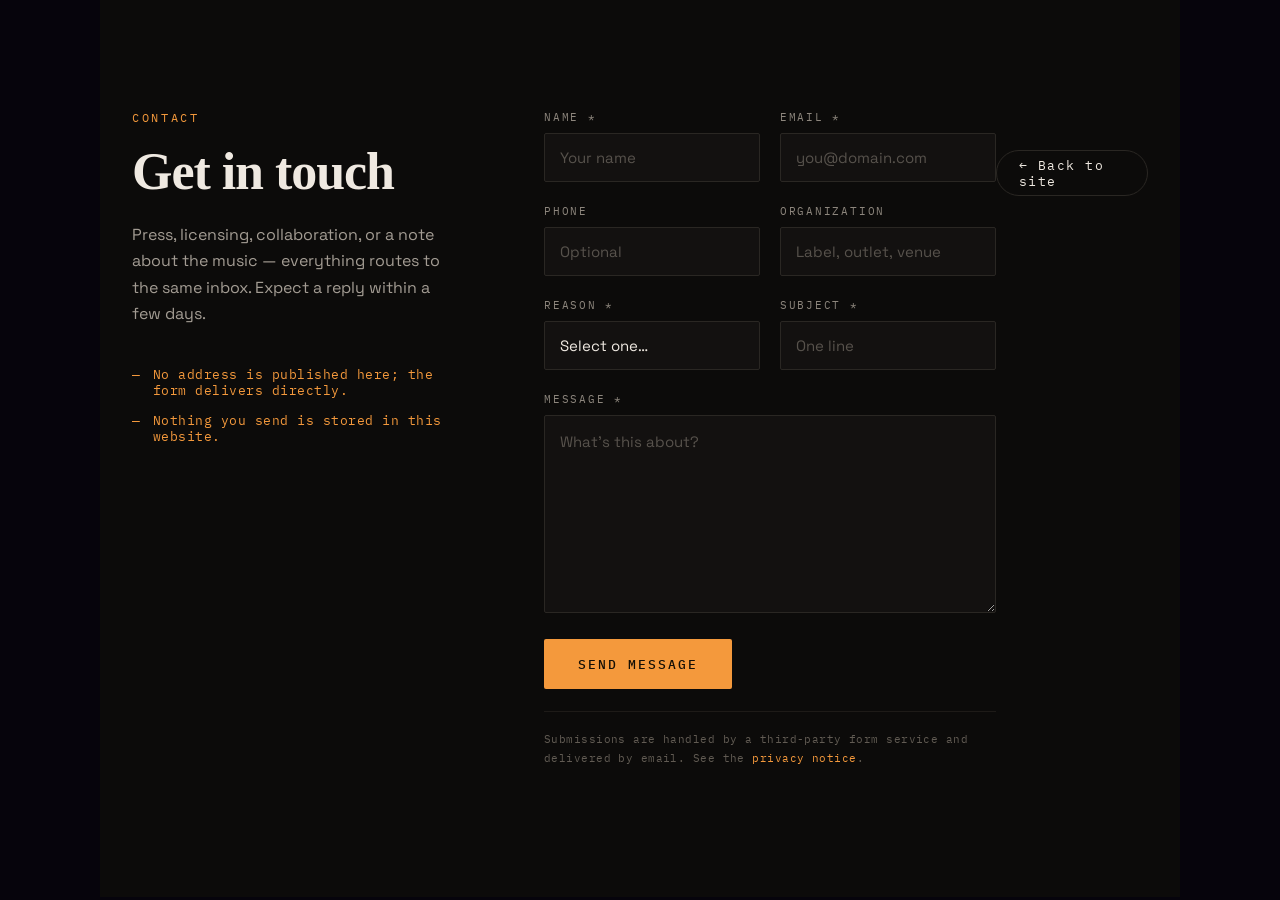
<file: contact.html>
<!doctype html>
<html lang="en"><head><meta charset="utf-8"><meta name="viewport" content="width=device-width,initial-scale=1">
<title>Contact | Dr Sorgenstein</title>
<link rel="preconnect" href="https://fonts.googleapis.com">
<link rel="preconnect" href="https://fonts.gstatic.com" crossorigin>
<link href="https://fonts.googleapis.com/css2?family=Space+Grotesk:wght@400;500;700&family=IBM+Plex+Mono:wght@400;500&display=swap" rel="stylesheet">
<link rel="stylesheet" href="assets/styles.css"></head>
<body>
<main>

<section class="section" id="contact">
  <div class="contact-grid">
    <div>
      <div class="section-kicker">CONTACT</div>
      <h2>Get in touch</h2>
      <div class="contact-lede">Press, licensing, collaboration, or a note about the music — everything routes to the same inbox. Expect a reply within a few days.</div>
      <div class="contact-notes">
        <div><span>&mdash;</span><span>No address is published here; the form delivers directly.</span></div>
        <div><span>&mdash;</span><span>Nothing you send is stored in this website.</span></div>
      </div>
    </div>

    <form id="contact-form" novalidate="novalidate">
      <label>
        <span>NAME *</span>
        <input type="text" name="name" required="required" placeholder="Your name">
      </label>
      <label>
        <span>EMAIL *</span>
        <input type="email" name="email" required="required" placeholder="you@domain.com">
      </label>
      <label>
        <span>PHONE</span>
        <input type="tel" name="phone" placeholder="Optional">
      </label>
      <label>
        <span>ORGANIZATION</span>
        <input type="text" name="organization" placeholder="Label, outlet, venue">
      </label>
      <label>
        <span>REASON *</span>
        <select name="reason" required="required">
          <option value="">Select one&hellip;</option>
          <option value="Press or interview">Press or interview</option>
          <option value="Licensing or sync">Licensing or sync</option>
          <option value="Collaboration">Collaboration</option>
          <option value="Booking">Booking</option>
          <option value="Fan message">Fan message</option>
          <option value="Something else">Something else</option>
        </select>
      </label>
      <label>
        <span>SUBJECT *</span>
        <input type="text" name="subject" required="required" placeholder="One line">
      </label>
      <label class="full">
        <span>MESSAGE *</span>
        <textarea name="message" required="required" rows="7" placeholder="What's this about?"></textarea>
      </label>

      <div class="full contact-actions">
        <button type="submit">SEND MESSAGE</button>
        <div class="contact-status" id="contact-status" role="status" aria-live="polite"></div>
      </div>

      <div class="full contact-fine">
        Submissions are handled by a third-party form service and delivered by email. See the <a href="privacy.html">privacy notice</a>.
      </div>
    </form>
  </div>
  <p style="margin-top:40px"><a class="btn" href="index.html">&larr; Back to site</a></p>
</section>

<script>
(function () {
  var ENDPOINT = "https://formspree.io/f/maewzkde";

  var form = document.getElementById("contact-form");
  var status = document.getElementById("contact-status");
  if (!form) return;
  var button = form.querySelector("button[type=submit]");

  function say(text, color) {
    status.textContent = text;
    status.style.color = color;
  }

  form.addEventListener("submit", function (e) {
    e.preventDefault();
    if (!form.checkValidity()) {
      say("Please complete the required fields.", "oklch(0.78 0.14 85)");
      form.reportValidity();
      return;
    }

    var data = new FormData(form);
    data.set("_replyto", data.get("email") || "");
    data.set("_subject", "[" + (data.get("reason") || "Website") + "] " + (data.get("subject") || ""));

    button.disabled = true;
    button.textContent = "SENDING\u2026";
    say("", "transparent");

    fetch(ENDPOINT, { method: "POST", body: data, headers: { Accept: "application/json" } })
      .then(function (res) {
        if (!res.ok) throw new Error("bad status");
        form.reset();
        say("Sent — thank you. A reply is on the way.", "oklch(0.8 0.13 150)");
      })
      .catch(function () {
        say("Something went wrong. Please try again shortly.", "oklch(0.72 0.16 25)");
      })
      .then(function () {
        button.disabled = false;
        button.textContent = "SEND MESSAGE";
      });
  });
})();
</script>

</main>
</body></html>
</file>
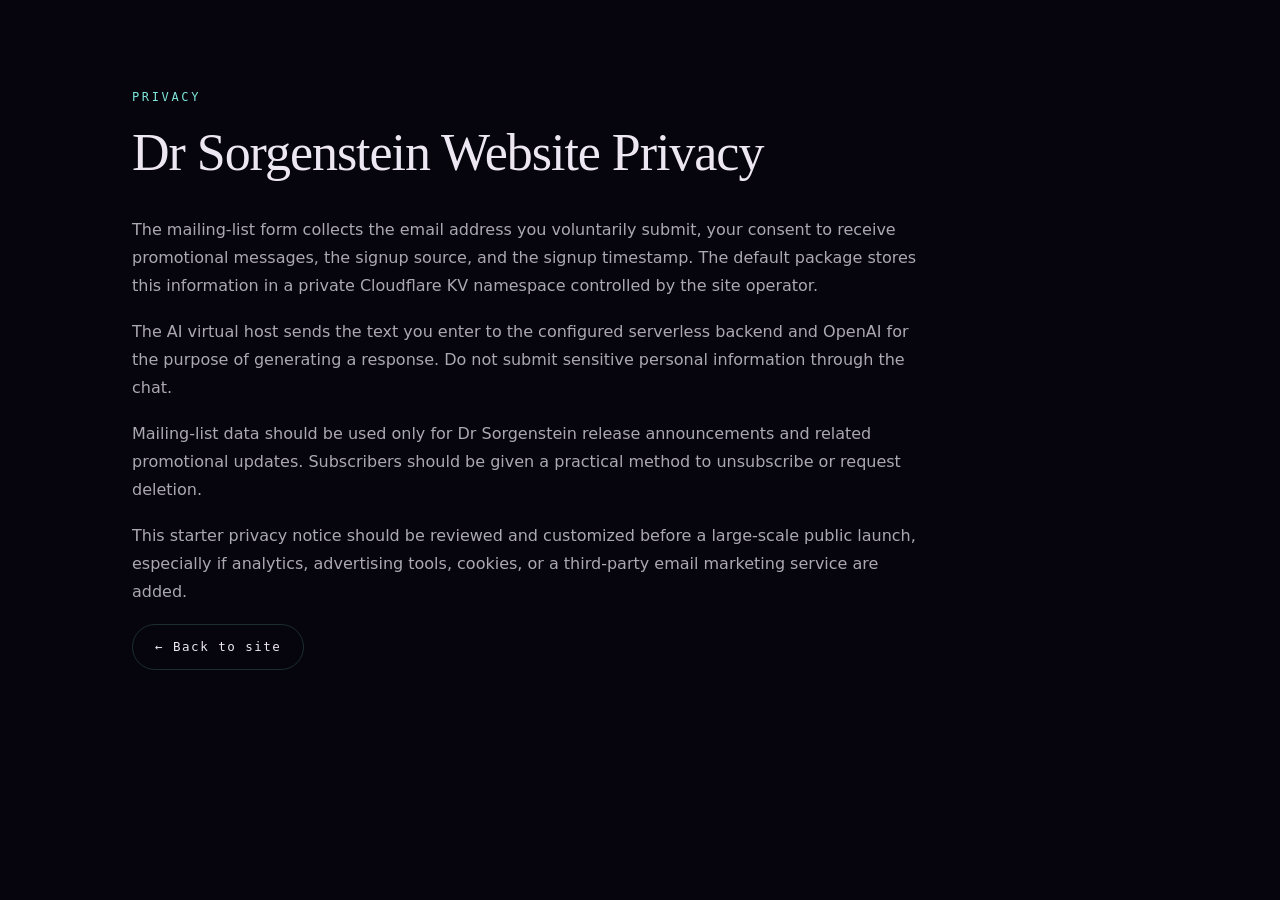
<file: privacy.html>
<!doctype html>
<html lang="en"><head><meta charset="utf-8"><meta name="viewport" content="width=device-width,initial-scale=1">
<title>Privacy | Dr Sorgenstein</title><link rel="stylesheet" href="assets/styles.css"></head>
<body><main><section class="section" style="min-height:80vh">
<div class="section-kicker">PRIVACY</div><h2>Dr Sorgenstein Website Privacy</h2>
<div class="prose" style="max-width:800px;margin-top:35px">
<p>The mailing-list form collects the email address you voluntarily submit, your consent to receive promotional messages, the signup source, and the signup timestamp. The default package stores this information in a private Cloudflare KV namespace controlled by the site operator.</p>
<p>The AI virtual host sends the text you enter to the configured serverless backend and OpenAI for the purpose of generating a response. Do not submit sensitive personal information through the chat.</p>
<p>Mailing-list data should be used only for Dr Sorgenstein release announcements and related promotional updates. Subscribers should be given a practical method to unsubscribe or request deletion.</p>
<p>This starter privacy notice should be reviewed and customized before a large-scale public launch, especially if analytics, advertising tools, cookies, or a third-party email marketing service are added.</p>
<p><a class="btn" href="index.html">← Back to site</a></p>
</div></section></main></body></html>
</file>
<file: assets/styles.css>
/* ============================================================
   Dr Sorgenstein — shared site stylesheet
   Base styles for privacy.html / contact.html, plus the
   contact form styles.
   ============================================================ */

* { box-sizing: border-box; }

body {
  margin: 0;
  background: #06040c;
  color: #ece7f3;
  font-family: 'Space Grotesk', system-ui, sans-serif;
}

a { color: #7fe6d9; text-decoration: none; }
a:hover { color: #f5c97a; }

.section {
  position: relative;
  max-width: 1080px;
  margin: 0 auto;
  padding: 90px 32px 110px;
}

.section-kicker {
  font-family: 'IBM Plex Mono', monospace;
  font-size: 12px;
  letter-spacing: .22em;
  color: #7fe6d9;
  margin-bottom: 22px;
}

.section h2 {
  font-size: clamp(30px, 5vw, 52px);
  line-height: 1.05;
  font-weight: 300;
  letter-spacing: -.02em;
  margin: 0 0 24px;
  font-family: 'Cormorant Garamond', serif;
}

.prose p {
  margin: 0 0 18px;
  line-height: 1.75;
  color: rgba(236, 231, 243, .72);
}
.prose p:last-child { margin-bottom: 0; }

.btn {
  display: inline-flex;
  align-items: center;
  min-height: 46px;
  padding: 0 22px;
  border-radius: 999px;
  border: 1px solid rgba(127, 230, 217, .18);
  background: transparent;
  color: #ece7f3;
  font-family: 'IBM Plex Mono', monospace;
  font-size: 12.5px;
  letter-spacing: .12em;
  transition: border-color .18s, color .18s;
}
.btn:hover { border-color: #7fe6d9; color: #7fe6d9; }

/* ---------------- Contact form ---------------- */

#contact { --accent: oklch(0.76 0.15 62); background:#0c0b0a; color:#efe9e1; font-family:'Space Grotesk',Helvetica,sans-serif; padding:110px 32px 130px; display:flex; justify-content:center; }
#contact .contact-grid { width:100%; max-width:1080px; display:grid; grid-template-columns:minmax(240px,340px) 1fr; gap:72px; align-items:start; }
#contact .section-kicker { font-family:'IBM Plex Mono',monospace; font-size:12px; letter-spacing:.22em; color:var(--accent); margin-bottom:22px; }
#contact h2 { font-size:52px; line-height:.98; font-weight:700; letter-spacing:-.02em; margin:0 0 24px; text-wrap:balance; }
#contact .contact-lede { font-size:16px; line-height:1.65; color:#a39c93; max-width:34ch; text-wrap:pretty; }
#contact .contact-notes { margin-top:38px; display:flex; flex-direction:column; gap:14px; font-family:'IBM Plex Mono',monospace; font-size:12.5px; letter-spacing:.04em; color:#7d766d; }
#contact .contact-notes div { display:flex; gap:12px; align-items:baseline; }
#contact .contact-notes span { color:var(--accent); }
#contact form { display:grid; grid-template-columns:1fr 1fr; gap:22px 20px; }
#contact label { display:flex; flex-direction:column; gap:9px; }
#contact label > span { font-family:'IBM Plex Mono',monospace; font-size:11px; letter-spacing:.16em; color:#8d867d; }
#contact input, #contact textarea, #contact select { background:#131110; border:1px solid #2a2723; border-radius:2px; color:#efe9e1; font-family:'Space Grotesk',sans-serif; font-size:15px; padding:14px 15px; transition:border-color .18s; }
#contact select { appearance:none; }
#contact select option { background:#17150f; color:#efe9e1; }
#contact textarea { line-height:1.6; resize:vertical; }
#contact input:focus, #contact textarea:focus, #contact select:focus { outline:none; border-color:var(--accent); }
#contact ::placeholder { color:#57524c; }
#contact .full { grid-column:1 / -1; }
#contact .contact-actions { display:flex; align-items:center; gap:24px; flex-wrap:wrap; margin-top:4px; }
#contact button { background:var(--accent); border:none; border-radius:2px; color:#140f06; cursor:pointer; font-family:'IBM Plex Mono',monospace; font-size:12.5px; font-weight:500; letter-spacing:.16em; padding:17px 34px; transition:background .18s, transform .12s; }
#contact button:hover { background:oklch(0.84 0.13 62); }
#contact button:active { transform:translateY(1px); }
#contact button[disabled] { opacity:.6; cursor:default; }
#contact .contact-status { font-family:'IBM Plex Mono',monospace; font-size:12.5px; letter-spacing:.04em; }
#contact .contact-fine { font-family:'IBM Plex Mono',monospace; font-size:11px; line-height:1.7; letter-spacing:.04em; color:#615b53; border-top:1px solid #1e1b18; padding-top:18px; }
#contact .contact-fine a { color:var(--accent); text-decoration:none; }
#contact .contact-fine a:hover { color:oklch(0.86 0.11 62); }
#contact .btn { border-color:#2a2723; color:#efe9e1; }
#contact .btn:hover { border-color:var(--accent); color:var(--accent); }
@media (max-width:820px) {
  #contact { padding:80px 22px 90px; }
  #contact .contact-grid { grid-template-columns:1fr; gap:44px; }
  #contact form { grid-template-columns:1fr; }
  #contact h2 { font-size:40px; }
}
</file>
